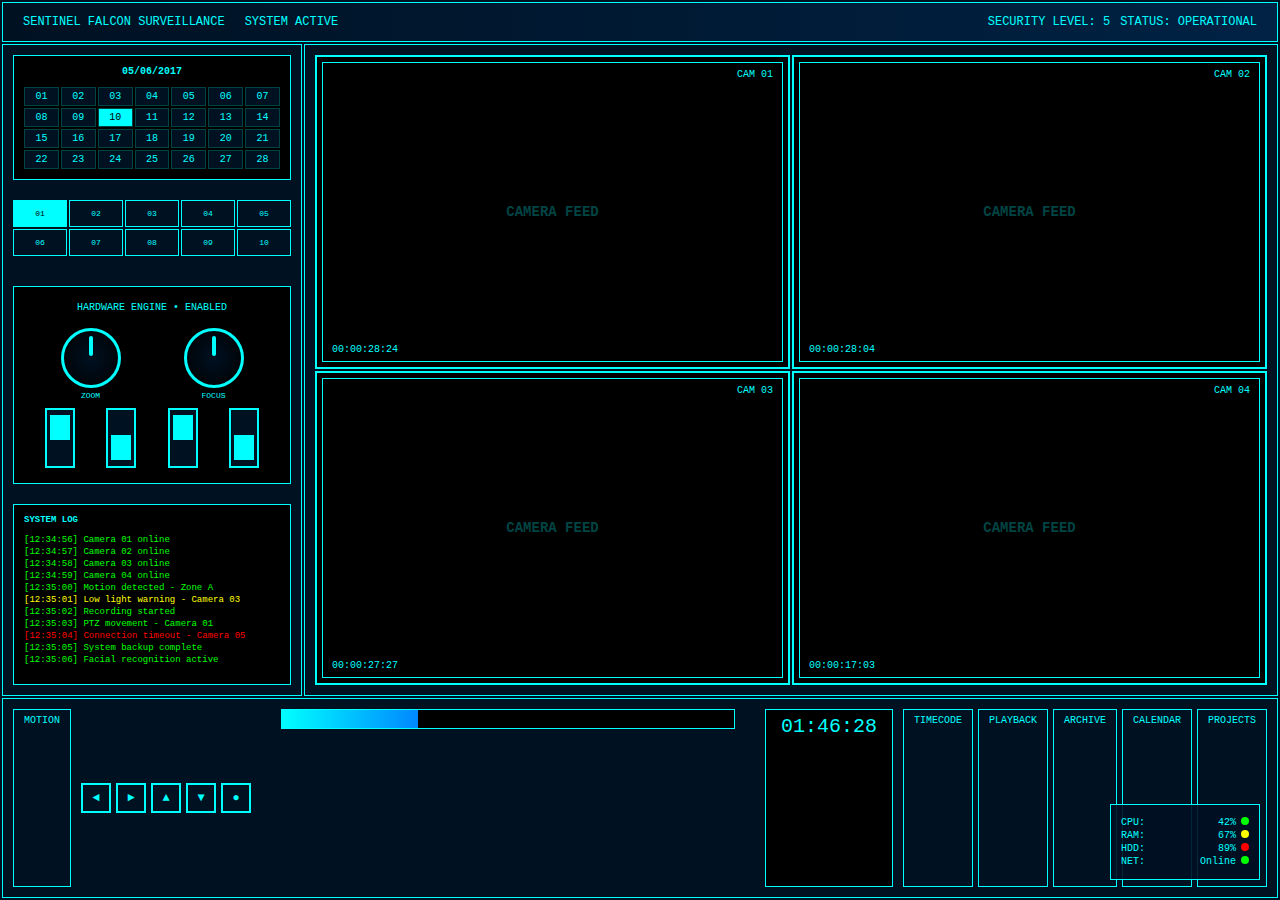
<file: templates/1.html>
<!DOCTYPE html>
<html lang="en">
<head>
    <meta charset="UTF-8">
    <meta name="viewport" content="width=device-width, initial-scale=1.0">
    <title>Surveillance System Interface</title>
    <style>
        * {
            margin: 0;
            padding: 0;
            box-sizing: border-box;
        }

        body {
            background: #000;
            color: #00ffff;
            font-family: 'Courier New', monospace;
            overflow: hidden;
            height: 100vh;
        }

        .main-container {
            display: grid;
            grid-template-columns: 300px 1fr;
            grid-template-rows: 40px 1fr 200px;
            height: 100vh;
            gap: 2px;
            background: #001122;
            padding: 2px;
        }

        /* Header */
        .header {
            grid-column: 1 / -1;
            background: linear-gradient(90deg, #001122, #002244);
            border: 1px solid #00ffff;
            padding: 5px 20px;
            display: flex;
            justify-content: space-between;
            align-items: center;
            font-size: 12px;
            height: 40px;
        }

        .header-left {
            display: flex;
            gap: 20px;
        }

        .header-right {
            display: flex;
            gap: 10px;
            align-items: center;
        }

        /* Left Panel */
        .left-panel {
            background: #001122;
            border: 1px solid #00ffff;
            display: flex;
            flex-direction: column;
            gap: 10px;
            padding: 10px;
            grid-row: 2;
        }

        /* Calendar */
        .calendar {
            background: #000;
            border: 1px solid #00ffff;
            padding: 10px;
            font-size: 10px;
        }

        .calendar-header {
            text-align: center;
            margin-bottom: 10px;
            color: #00ffff;
            font-weight: bold;
        }

        .calendar-grid {
            display: grid;
            grid-template-columns: repeat(7, 1fr);
            gap: 2px;
        }

        .calendar-day {
            padding: 3px;
            text-align: center;
            background: #001122;
            border: 1px solid #004444;
            cursor: pointer;
        }

        .calendar-day:hover {
            background: #00ffff;
            color: #000;
        }

        .calendar-day.active {
            background: #00ffff;
            color: #000;
        }

        /* Camera Grid */
        .camera-grid {
            display: grid;
            grid-template-columns: repeat(5, 1fr);
            gap: 2px;
            margin: 10px 0;
        }

        .camera-btn {
            padding: 8px 4px;
            background: #001122;
            border: 1px solid #00ffff;
            color: #00ffff;
            font-size: 8px;
            cursor: pointer;
            text-align: center;
        }

        .camera-btn:hover {
            background: #00ffff;
            color: #000;
        }

        .camera-btn.active {
            background: #00ffff;
            color: #000;
        }

        /* Hardware Control Panel */
        .hardware-panel {
            background: #000;
            border: 1px solid #00ffff;
            padding: 15px;
            margin: 10px 0;
        }

        .hardware-title {
            text-align: center;
            margin-bottom: 15px;
            font-size: 10px;
            color: #00ffff;
        }

        .control-knobs {
            display: flex;
            justify-content: space-around;
            margin-bottom: 20px;
        }

        .knob {
            width: 60px;
            height: 60px;
            border: 3px solid #00ffff;
            border-radius: 50%;
            background: radial-gradient(circle, #001122, #000);
            position: relative;
            cursor: pointer;
            display: flex;
            align-items: center;
            justify-content: center;
        }

        .knob::after {
            content: '';
            width: 4px;
            height: 20px;
            background: #00ffff;
            position: absolute;
            top: 5px;
            border-radius: 2px;
        }

        .knob-label {
            position: absolute;
            bottom: -15px;
            font-size: 8px;
            text-align: center;
            width: 100%;
        }

        .switches {
            display: flex;
            justify-content: space-around;
            margin-top: 20px;
        }

        .switch {
            width: 30px;
            height: 60px;
            background: #001122;
            border: 2px solid #00ffff;
            position: relative;
            cursor: pointer;
        }

        .switch::after {
            content: '';
            width: 20px;
            height: 25px;
            background: #00ffff;
            position: absolute;
            top: 5px;
            left: 3px;
            transition: top 0.2s;
        }

        .switch.active::after {
            top: 25px;
        }

        /* Terminal */
        .terminal {
            background: #000;
            border: 1px solid #00ffff;
            padding: 10px;
            flex: 1;
            font-size: 9px;
            overflow-y: auto;
        }

        .terminal-header {
            color: #00ffff;
            margin-bottom: 10px;
            font-weight: bold;
        }

        .terminal-line {
            margin: 2px 0;
            color: #00ff00;
        }

        .terminal-line.error {
            color: #ff0000;
        }

        .terminal-line.warning {
            color: #ffff00;
        }

        /* Main Camera View */
        .camera-view {
            display: grid;
            grid-template-columns: 1fr 1fr;
            grid-template-rows: 1fr 1fr;
            gap: 2px;
            background: #001122;
            border: 1px solid #00ffff;
            padding: 10px;
            grid-row: 2;
        }

        .camera-feed {
            background: #000;
            border: 2px solid #00ffff;
            position: relative;
            display: flex;
            align-items: center;
            justify-content: center;
            min-height: 200px;
        }

        .camera-feed::before {
            content: 'CAMERA FEED';
            color: #004444;
            font-size: 14px;
            font-weight: bold;
        }

        .camera-overlay {
            position: absolute;
            top: 5px;
            left: 5px;
            right: 5px;
            bottom: 5px;
            border: 1px solid #00ffff;
            pointer-events: none;
        }

        .camera-info {
            position: absolute;
            top: 10px;
            right: 10px;
            font-size: 10px;
            background: rgba(0, 0, 0, 0.7);
            padding: 2px 5px;
        }

        .camera-timestamp {
            position: absolute;
            bottom: 10px;
            left: 10px;
            font-size: 10px;
            background: rgba(0, 0, 0, 0.7);
            padding: 2px 5px;
        }

        /* Bottom Control Panel */
        .bottom-panel {
            grid-column: 1 / -1;
            grid-row: 3;
            background: #001122;
            border: 1px solid #00ffff;
            display: flex;
            gap: 10px;
            padding: 10px;
        }

        .motion-controls {
            display: flex;
            gap: 5px;
            align-items: center;
        }

        .motion-btn {
            width: 30px;
            height: 30px;
            background: #001122;
            border: 2px solid #00ffff;
            color: #00ffff;
            cursor: pointer;
            display: flex;
            align-items: center;
            justify-content: center;
            font-size: 12px;
        }

        .motion-btn:hover {
            background: #00ffff;
            color: #000;
        }

        .timeline {
            flex: 1;
            height: 20px;
            background: #000;
            border: 1px solid #00ffff;
            position: relative;
            margin: 0 20px;
        }

        .timeline-progress {
            height: 100%;
            background: linear-gradient(90deg, #00ffff, #0088ff);
            width: 30%;
        }

        .time-display {
            font-size: 20px;
            color: #00ffff;
            background: #000;
            padding: 5px 15px;
            border: 1px solid #00ffff;
        }

        .control-buttons {
            display: flex;
            gap: 5px;
        }

        .control-btn {
            padding: 5px 10px;
            background: #001122;
            border: 1px solid #00ffff;
            color: #00ffff;
            cursor: pointer;
            font-size: 10px;
        }

        .control-btn:hover {
            background: #00ffff;
            color: #000;
        }

        /* System Info Panel */
        .system-info {
            position: absolute;
            bottom: 20px;
            right: 20px;
            background: rgba(0, 17, 34, 0.9);
            border: 1px solid #00ffff;
            padding: 10px;
            font-size: 10px;
            min-width: 150px;
        }

        .system-status {
            display: flex;
            justify-content: space-between;
            margin: 2px 0;
        }

        .status-indicator {
            width: 8px;
            height: 8px;
            border-radius: 50%;
            background: #00ff00;
            display: inline-block;
            margin-left: 5px;
        }

        .status-indicator.warning {
            background: #ffff00;
        }

        .status-indicator.error {
            background: #ff0000;
        }
    </style>
</head>
<body>
    <div class="main-container">
        <!-- Header -->
        <div class="header">
            <div class="header-left">
                <span>SENTINEL FALCON SURVEILLANCE</span>
                <span>SYSTEM ACTIVE</span>
            </div>
            <div class="header-right">
                <span>SECURITY LEVEL: 5</span>
                <span>STATUS: OPERATIONAL</span>
            </div>
        </div>

        <!-- Left Panel -->
        <div class="left-panel">
            <!-- Calendar -->
            <div class="calendar">
                <div class="calendar-header">05/06/2017</div>
                <div class="calendar-grid">
                    <div class="calendar-day">01</div>
                    <div class="calendar-day">02</div>
                    <div class="calendar-day">03</div>
                    <div class="calendar-day">04</div>
                    <div class="calendar-day">05</div>
                    <div class="calendar-day">06</div>
                    <div class="calendar-day">07</div>
                    <div class="calendar-day">08</div>
                    <div class="calendar-day">09</div>
                    <div class="calendar-day active">10</div>
                    <div class="calendar-day">11</div>
                    <div class="calendar-day">12</div>
                    <div class="calendar-day">13</div>
                    <div class="calendar-day">14</div>
                    <div class="calendar-day">15</div>
                    <div class="calendar-day">16</div>
                    <div class="calendar-day">17</div>
                    <div class="calendar-day">18</div>
                    <div class="calendar-day">19</div>
                    <div class="calendar-day">20</div>
                    <div class="calendar-day">21</div>
                    <div class="calendar-day">22</div>
                    <div class="calendar-day">23</div>
                    <div class="calendar-day">24</div>
                    <div class="calendar-day">25</div>
                    <div class="calendar-day">26</div>
                    <div class="calendar-day">27</div>
                    <div class="calendar-day">28</div>
                </div>
            </div>

            <!-- Camera Selection Grid -->
            <div class="camera-grid">
                <div class="camera-btn active">01</div>
                <div class="camera-btn">02</div>
                <div class="camera-btn">03</div>
                <div class="camera-btn">04</div>
                <div class="camera-btn">05</div>
                <div class="camera-btn">06</div>
                <div class="camera-btn">07</div>
                <div class="camera-btn">08</div>
                <div class="camera-btn">09</div>
                <div class="camera-btn">10</div>
            </div>

            <!-- Hardware Control Panel -->
            <div class="hardware-panel">
                <div class="hardware-title">HARDWARE ENGINE • ENABLED</div>
                <div class="control-knobs">
                    <div class="knob">
                        <div class="knob-label">ZOOM</div>
                    </div>
                    <div class="knob">
                        <div class="knob-label">FOCUS</div>
                    </div>
                </div>
                <div class="switches">
                    <div class="switch"></div>
                    <div class="switch active"></div>
                    <div class="switch"></div>
                    <div class="switch active"></div>
                </div>
            </div>

            <!-- Terminal -->
            <div class="terminal">
                <div class="terminal-header">SYSTEM LOG</div>
                <div class="terminal-line">[12:34:56] Camera 01 online</div>
                <div class="terminal-line">[12:34:57] Camera 02 online</div>
                <div class="terminal-line">[12:34:58] Camera 03 online</div>
                <div class="terminal-line">[12:34:59] Camera 04 online</div>
                <div class="terminal-line">[12:35:00] Motion detected - Zone A</div>
                <div class="terminal-line warning">[12:35:01] Low light warning - Camera 03</div>
                <div class="terminal-line">[12:35:02] Recording started</div>
                <div class="terminal-line">[12:35:03] PTZ movement - Camera 01</div>
                <div class="terminal-line error">[12:35:04] Connection timeout - Camera 05</div>
                <div class="terminal-line">[12:35:05] System backup complete</div>
                <div class="terminal-line">[12:35:06] Facial recognition active</div>
            </div>
        </div>

        <!-- Main Camera View -->
        <div class="camera-view">
            <div class="camera-feed">
                <div class="camera-overlay"></div>
                <div class="camera-info">CAM 01</div>
                <div class="camera-timestamp">00:00:28:24</div>
            </div>
            <div class="camera-feed">
                <div class="camera-overlay"></div>
                <div class="camera-info">CAM 02</div>
                <div class="camera-timestamp">00:00:28:04</div>
            </div>
            <div class="camera-feed">
                <div class="camera-overlay"></div>
                <div class="camera-info">CAM 03</div>
                <div class="camera-timestamp">00:00:27:27</div>
            </div>
            <div class="camera-feed">
                <div class="camera-overlay"></div>
                <div class="camera-info">CAM 04</div>
                <div class="camera-timestamp">00:00:17:03</div>
            </div>
        </div>

        <!-- Bottom Control Panel -->
        <div class="bottom-panel">
            <div class="control-buttons">
                <div class="control-btn">MOTION</div>
            </div>
            
            <div class="motion-controls">
                <div class="motion-btn">◄</div>
                <div class="motion-btn">►</div>
                <div class="motion-btn">▲</div>
                <div class="motion-btn">▼</div>
                <div class="motion-btn">●</div>
            </div>

            <div class="timeline">
                <div class="timeline-progress"></div>
            </div>

            <div class="time-display">00:09:00</div>

            <div class="control-buttons">
                <div class="control-btn">TIMECODE</div>
                <div class="control-btn">PLAYBACK</div>
                <div class="control-btn">ARCHIVE</div>
                <div class="control-btn">CALENDAR</div>
                <div class="control-btn">PROJECTS</div>
            </div>
        </div>
    </div>

    <!-- System Info Panel -->
    <div class="system-info">
        <div class="system-status">
            <span>CPU:</span>
            <span>42%<span class="status-indicator"></span></span>
        </div>
        <div class="system-status">
            <span>RAM:</span>
            <span>67%<span class="status-indicator warning"></span></span>
        </div>
        <div class="system-status">
            <span>HDD:</span>
            <span>89%<span class="status-indicator error"></span></span>
        </div>
        <div class="system-status">
            <span>NET:</span>
            <span>Online<span class="status-indicator"></span></span>
        </div>
    </div>

    <script>
        // Interactive functionality
        document.addEventListener('DOMContentLoaded', function() {
            // Calendar interaction
            const calendarDays = document.querySelectorAll('.calendar-day');
            calendarDays.forEach(day => {
                day.addEventListener('click', function() {
                    calendarDays.forEach(d => d.classList.remove('active'));
                    this.classList.add('active');
                });
            });

            // Camera button interaction
            const cameraBtns = document.querySelectorAll('.camera-btn');
            cameraBtns.forEach(btn => {
                btn.addEventListener('click', function() {
                    cameraBtns.forEach(b => b.classList.remove('active'));
                    this.classList.add('active');
                });
            });

            // Switch interaction
            const switches = document.querySelectorAll('.switch');
            switches.forEach(switchEl => {
                switchEl.addEventListener('click', function() {
                    this.classList.toggle('active');
                });
            });

            // Knob interaction
            const knobs = document.querySelectorAll('.knob');
            knobs.forEach(knob => {
                let rotation = 0;
                knob.addEventListener('click', function() {
                    rotation += 45;
                    this.style.transform = `rotate(${rotation}deg)`;
                });
            });

            // Motion controls
            const motionBtns = document.querySelectorAll('.motion-btn');
            motionBtns.forEach(btn => {
                btn.addEventListener('click', function() {
                    this.style.backgroundColor = '#00ffff';
                    this.style.color = '#000';
                    setTimeout(() => {
                        this.style.backgroundColor = '#001122';
                        this.style.color = '#00ffff';
                    }, 200);
                });
            });

            // Update time display
            function updateTime() {
                const timeDisplay = document.querySelector('.time-display');
                const now = new Date();
                const hours = String(now.getHours()).padStart(2, '0');
                const minutes = String(now.getMinutes()).padStart(2, '0');
                const seconds = String(now.getSeconds()).padStart(2, '0');
                timeDisplay.textContent = `${hours}:${minutes}:${seconds}`;
            }

            setInterval(updateTime, 1000);
            updateTime();

            // Simulate terminal updates
            function addTerminalLine() {
                const terminal = document.querySelector('.terminal');
                const lines = terminal.querySelectorAll('.terminal-line');
                if (lines.length > 15) {
                    lines[1].remove(); // Keep header
                }

                const now = new Date();
                const timestamp = `[${String(now.getHours()).padStart(2, '0')}:${String(now.getMinutes()).padStart(2, '0')}:${String(now.getSeconds()).padStart(2, '0')}]`;
                
                const messages = [
                    'System scan complete',
                    'Motion detected - Zone B',
                    'Recording segment saved',
                    'Network heartbeat OK',
                    'Camera calibration check',
                    'Archive cleanup complete'
                ];

                const randomMessage = messages[Math.floor(Math.random() * messages.length)];
                const newLine = document.createElement('div');
                newLine.className = 'terminal-line';
                newLine.textContent = `${timestamp} ${randomMessage}`;
                terminal.appendChild(newLine);
                terminal.scrollTop = terminal.scrollHeight;
            }

            setInterval(addTerminalLine, 5000);
        });
    </script>
</body>
</html>
</file>
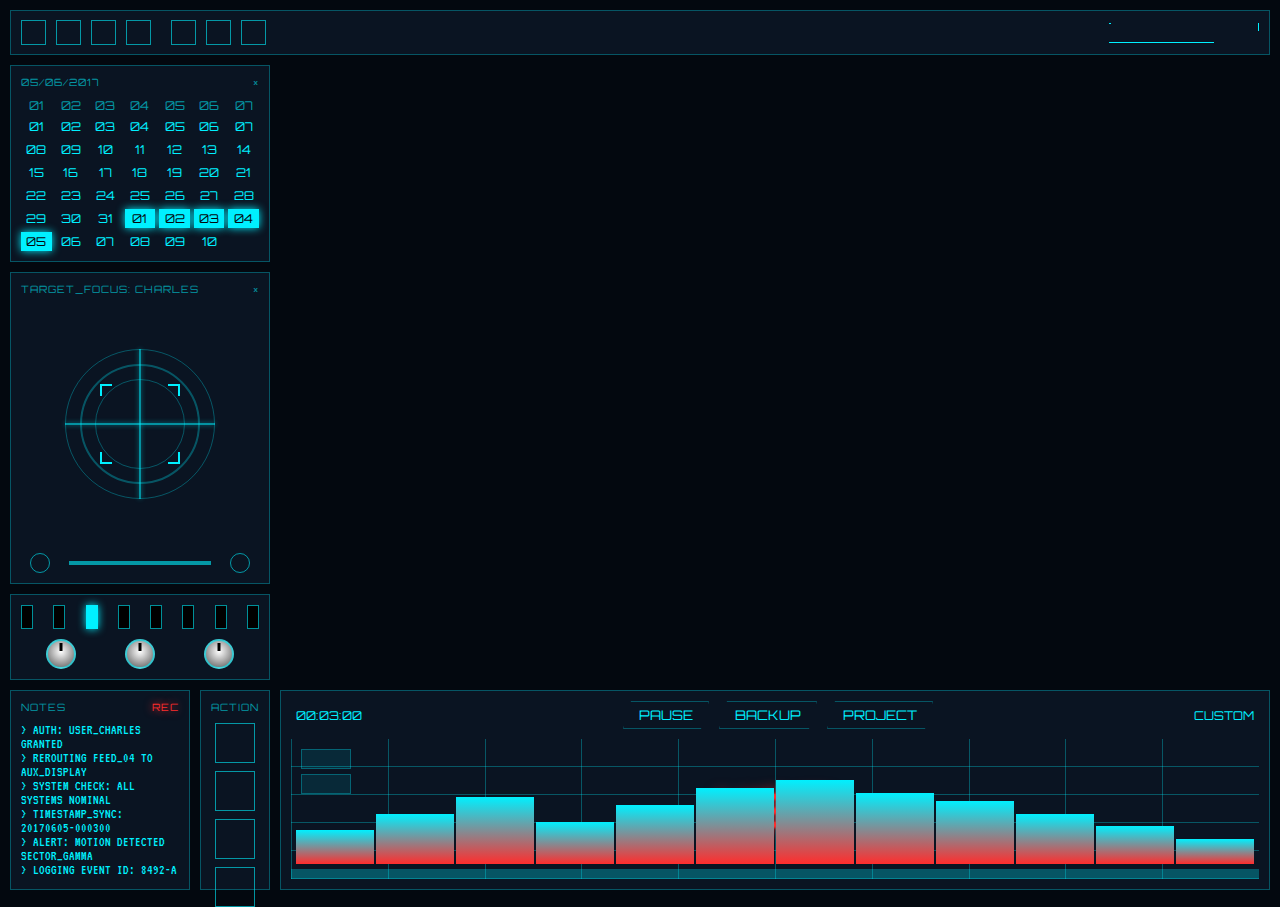
<file: templates/2/2.html>
<!DOCTYPE html>
<html lang="en">
<head>
    <meta charset="UTF-8">
    <meta name="viewport" content="width=device-width, initial-scale=1.0">
    <title>Futuristic Surveillance UI</title>
    <link rel="stylesheet" href="style.css">
    <link rel="preconnect" href="https://fonts.googleapis.com">
    <link rel="preconnect" href="https://fonts.gstatic.com" crossorigin>
    <link href="https://fonts.googleapis.com/css2?family=Orbitron:wght@400;700&family=VT323&display=swap" rel="stylesheet">
</head>
<body>
    <div class="fui-container">
        <header class="fui-header">
            <div class="header-left">
                <div class="icon-group">
                    <div class="icon-placeholder"></div>
                    <div class="icon-placeholder"></div>
                    <div class="icon-placeholder"></div>
                    <div class="icon-placeholder"></div>
                </div>
                <div class="icon-group">
                    <div class="icon-placeholder"></div>
                    <div class="icon-placeholder"></div>
                    <div class="icon-placeholder"></div>
                </div>
            </div>
            <div class="header-right">
                <div class="header-deco"></div>
            </div>
        </header>

        <aside class="fui-left-panel">
            <div class="panel-module calendar-module">
                <div class="panel-header">
                    <span>05/06/2017</span>
                    <span class="close-icon">×</span>
                </div>
                <div class="calendar">
                    <div class="day-header">01</div><div class="day-header">02</div><div class="day-header">03</div><div class="day-header">04</div><div class="day-header">05</div><div class="day-header">06</div><div class="day-header">07</div>
                    <div class="day">01</div><div class="day">02</div><div class="day">03</div><div class="day">04</div><div class="day">05</div><div class="day">06</div><div class="day">07</div>
                    <div class="day">08</div><div class="day">09</div><div class="day">10</div><div class="day">11</div><div class="day">12</div><div class="day">13</div><div class="day">14</div>
                    <div class="day">15</div><div class="day">16</div><div class="day">17</div><div class="day">18</div><div class="day">19</div><div class="day">20</div><div class="day">21</div>
                    <div class="day">22</div><div class="day">23</div><div class="day">24</div><div class="day">25</div><div class="day">26</div><div class="day">27</div><div class="day">28</div>
                    <div class="day">29</div><div class="day">30</div><div class="day">31</div>
                    <div class="day active-day">01</div><div class="day active-day">02</div><div class="day active-day">03</div><div class="day active-day">04</div><div class="day active-day">05</div>
                    <div class="day">06</div><div class="day">07</div><div class="day">08</div><div class="day">09</div><div class="day">10</div>
                </div>
            </div>
            <div class="panel-module dial-module">
                <div class="panel-header">
                    <span>TARGET_FOCUS: CHARLES</span>
                    <span class="close-icon">×</span>
                </div>
                <div class="dial-container">
                    <div class="dial-ring ring-1"></div>
                    <div class="dial-ring ring-2"></div>
                    <div class="dial-ring ring-3"></div>
                    <div class="crosshair"></div>
                    <div class="target top-left"></div>
                    <div class="target top-right"></div>
                    <div class="target bottom-left"></div>
                    <div class="target bottom-right"></div>
                </div>
                <div class="dial-controls">
                    <div class="dial-knob"></div>
                    <div class="dial-slider"></div>
                    <div class="dial-knob"></div>
                </div>
            </div>
            <div class="panel-module switches-module">
                <div class="switch-row">
                    <div class="switch"></div><div class="switch"></div><div class="switch active"></div><div class="switch"></div>
                    <div class="switch"></div><div class="switch"></div><div class="switch"></div><div class="switch"></div>
                </div>
                <div class="knob-row">
                    <div class="knob"></div>
                    <div class="knob"></div>
                    <div class="knob"></div>
                </div>
            </div>
        </aside>

        <main class="fui-main-content">
        </main>

        <footer class="fui-footer-bar">
            <div class="footer-left">
                <div class="panel-module notes-module">
                    <div class="panel-header">
                        <span>NOTES</span>
                        <span class="rec-light">REC</span>
                    </div>
                    <div class="terminal-log">
                        <p>> AUTH: USER_CHARLES GRANTED</p>
                        <p>> REROUTING FEED_04 TO AUX_DISPLAY</p>
                        <p>> SYSTEM CHECK: ALL SYSTEMS NOMINAL</p>
                        <p>> TIMESTAMP_SYNC: 20170605-000300</p>
                        <p>> ALERT: MOTION DETECTED SECTOR_GAMMA</p>
                        <p>> LOGGING EVENT ID: 8492-A</p>
                    </div>
                </div>
                <div class="panel-module action-module">
                    <div class="panel-header"><span>ACTION</span></div>
                    <div class="action-buttons">
                        <div class="action-btn"></div>
                        <div class="action-btn"></div>
                        <div class="action-btn"></div>
                        <div class="action-btn"></div>
                    </div>
                </div>
            </div>
            <div class="footer-right">
                <div class="timeline-controls">
                    <span>00:03:00</span>
                    <div class="timeline-buttons">
                        <button class="fui-button">PAUSE</button>
                        <button class="fui-button">BACKUP</button>
                        <button class="fui-button">PROJECT</button>
                    </div>
                    <span>CUSTOM</span>
                </div>
                <div class="visualizer">
                    <div class="visualizer-grid"></div>
                    <div class="visualizer-data">
                        <div class="data-block"></div>
                        <div class="data-block"></div>
                    </div>
                    <div class="visualizer-label">K95</div>
                    <div class="visualizer-bars">
                        <div class="bar" style="height: 40%"></div><div class="bar" style="height: 60%"></div><div class="bar" style="height: 80%"></div>
                        <div class="bar" style="height: 50%"></div><div class="bar" style="height: 70%"></div><div class="bar" style="height: 90%"></div>
                        <div class="bar" style="height: 100%"></div><div class="bar" style="height: 85%"></div><div class="bar" style="height: 75%"></div>
                        <div class="bar" style="height: 60%"></div><div class="bar" style="height: 45%"></div><div class="bar" style="height: 30%"></div>
                    </div>
                    <div class="timeline-slider"></div>
                </div>
            </div>
        </footer>
    </div>
</body>
</html>
</file>
<file: templates/2/style.css>
/* SECTION 1: Foundational Setup */
:root {
    --color-primary-glow: #00f0ff;
    --color-secondary-glow: #48abe0;
    --color-background: #03080f;
    --color-panel: #0a1422;
    --color-panel-border: rgba(0, 240, 255, 0.3);
    --color-text-dim: rgba(0, 240, 255, 0.6);
    --color-red-alert: #ff2d2d;
    --font-primary: 'Orbitron', sans-serif;
    --font-mono: 'VT323', monospace;
    --border-style: 1px solid var(--color-panel-border);
    --panel-padding: 10px;
}

* {
    box-sizing: border-box;
    margin: 0;
    padding: 0;
}

body {
    background-color: var(--color-background);
    color: var(--color-primary-glow);
    font-family: var(--font-primary);
    font-size: 12px;
    overflow: hidden;
    height: 100vh;
    width: 100vw;
}

.fui-container {
    display: grid;
    height: 100%;
    grid-template-columns: 260px 1fr;
    grid-template-rows: 45px 1fr 200px;
    grid-template-areas:
        "header header"
        "left-panel main-content"
        "footer-bar footer-bar";
    gap: 10px;
    padding: 10px;
}

.panel-module {
    border: var(--border-style);
    background-color: var(--color-panel);
    padding: var(--panel-padding);
    position: relative;
}
.panel-header {
    display: flex;
    justify-content: space-between;
    align-items: center;
    margin-bottom: 10px;
    font-size: 10px;
    text-transform: uppercase;
    color: var(--color-text-dim);
    letter-spacing: 1px;
}

/* SECTION 5: Header */
.fui-header {
    grid-area: header;
    display: flex;
    justify-content: space-between;
    align-items: center;
    padding: 0 10px;
    border: var(--border-style);
    background-color: var(--color-panel);
}
.header-left { display: flex; gap: 20px; }
.icon-group { display: flex; gap: 10px; }
.icon-placeholder { width: 25px; height: 25px; border: 1px solid var(--color-text-dim); }
.header-deco {
    width: 150px;
    height: 20px;
    background: 
        linear-gradient(to right, var(--color-primary-glow) 30%, transparent 30%) 0 0 / 8px 1px,
        linear-gradient(to right, var(--color-primary-glow) 70%, transparent 70%) 0 100% / 100% 1px,
        linear-gradient(to bottom, var(--color-primary-glow) 40%, transparent 40%) 100% 0 / 1px 100%;
    background-repeat: no-repeat;
}

/* SECTION 3: Left Panel */
.fui-left-panel {
    grid-area: left-panel;
    display: flex;
    flex-direction: column;
    gap: 10px;
}
.calendar-module { flex-shrink: 0; }
.calendar { display: grid; grid-template-columns: repeat(7, 1fr); gap: 4px; text-align: center; }
.day-header { color: var(--color-text-dim); }
.day { padding: 2px 0; }
.active-day { background-color: var(--color-primary-glow); color: var(--color-background); box-shadow: 0 0 8px var(--color-primary-glow); }
.dial-module { flex-grow: 1; display: flex; flex-direction: column; }
.dial-container { position: relative; width: 150px; height: 150px; margin: auto; }
.dial-ring { position: absolute; inset: 0; border-radius: 50%; border-style: solid; border-color: var(--color-panel-border); }
.ring-1 { border-width: 1px; inset: 0; }
.ring-2 { border-width: 2px; inset: 15px; }
.ring-3 { border-width: 1px; inset: 30px; }
.crosshair::before,.crosshair::after { content: ''; position: absolute; background-color: var(--color-primary-glow); box-shadow: 0 0 5px var(--color-primary-glow); }
.crosshair::before { width: 100%; height: 1px; top: 50%; left: 0; transform: translateY(-50%); }
.crosshair::after { height: 100%; width: 1px; left: 50%; top: 0; transform: translateX(-50%); }
.target { position: absolute; width: 12px; height: 12px; border-color: var(--color-primary-glow); border-style: solid; }
.target.top-left { top: 35px; left: 35px; border-width: 2px 0 0 2px; }
.target.top-right { top: 35px; right: 35px; border-width: 2px 2px 0 0; }
.target.bottom-left { bottom: 35px; left: 35px; border-width: 0 0 2px 2px; }
.target.bottom-right { bottom: 35px; right: 35px; border-width: 0 2px 2px 0; }
.dial-controls { display: flex; justify-content: space-around; align-items: center; margin-top: 10px; }
.dial-knob { width: 20px; height: 20px; border: 1px solid var(--color-text-dim); border-radius: 50%; }
.dial-slider { width: 60%; height: 4px; background: var(--color-text-dim); }
.switches-module { flex-shrink: 0; }
.switch-row { display: flex; justify-content: space-between; margin-bottom: 10px; }
.switch { width: 12px; height: 24px; background-color: #000; border: 1px solid var(--color-text-dim); }
.switch.active { background-color: var(--color-primary-glow); box-shadow: 0 0 8px var(--color-primary-glow); }
.knob-row { display: flex; justify-content: space-around; }
.knob { width: 30px; height: 30px; border-radius: 50%; background: radial-gradient(circle at 50% 40%, #fff, #555); border: 2px solid var(--color-text-dim); position: relative; }
.knob::after { content: ''; position: absolute; width: 3px; height: 8px; background-color: #000; top: 2px; left: 50%; transform: translateX(-50%); }

/* SECTION 2: Main Content (CCTV) */
.fui-main-content {
    grid-area: main-content;
    display: grid;
    grid-template-columns: 1fr 1fr;
    grid-template-rows: 1fr 1fr;
    gap: 10px;
}
.cctv-panel {
    background-color: #000;
    position: relative;
    clip-path: polygon(15px 0%, 100% 0%, 100% calc(100% - 15px), calc(100% - 15px) 100%, 0% 100%, 0% 15px);
    overflow: hidden;
}
.cctv-panel::before {
    content: '';
    position: absolute;
    inset: -2px;
    background: var(--color-primary-glow);
    z-index: 1;
    clip-path: polygon(15px 0%, 100% 0%, 100% calc(100% - 15px), calc(100% - 15px) 100%, 0% 100%, 0% 15px);
    filter: blur(12px);
    opacity: 0.7;
}
.cctv-panel::after {
    content: '';
    position: absolute;
    inset: 0;
    border: 1px solid var(--color-primary-glow);
    clip-path: polygon(15px 0%, 100% 0%, 100% calc(100% - 15px), calc(100% - 15px) 100%, 0% 100%, 0% 15px);
    z-index: 2;
}
.panel-overlay {
    position: absolute;
    inset: 10px;
    z-index: 3;
    border: 1px solid rgba(0, 240, 255, 0.2);
    pointer-events: none;
}
.timestamp {
    position: absolute;
    top: 5px;
    right: 5px;
    background: rgba(0,0,0,0.5);
    padding: 2px 5px;
    font-family: var(--font-mono);
    font-size: 14px;
}

/* SECTION 4: Footer Bar */
.fui-footer-bar {
    grid-area: footer-bar;
    display: flex;
    gap: 10px;
}
.footer-left { width: 260px; display: flex; gap: 10px; }
.notes-module { flex-grow: 1; display: flex; flex-direction: column; }
.terminal-log { font-family: var(--font-mono); font-size: 14px; flex-grow: 1; overflow-y: auto; }
.rec-light { color: var(--color-red-alert); text-shadow: 0 0 8px var(--color-red-alert); animation: blink 1.5s infinite; }
@keyframes blink { 50% { opacity: 0.5; } }
.action-module { width: 80px; }
.action-buttons { display: flex; flex-direction: column; gap: 8px; align-items: center; }
.action-btn { width: 40px; height: 40px; border: 1px solid var(--color-text-dim); }
.footer-right { flex-grow: 1; border: var(--border-style); background: var(--color-panel); padding: var(--panel-padding); display: flex; flex-direction: column; }
.timeline-controls { display: flex; justify-content: space-between; align-items: center; margin-bottom: 10px; padding: 0 5px; }
.timeline-buttons { display: flex; gap: 10px; }
.fui-button { background: transparent; border: var(--border-style); color: var(--color-primary-glow); font-family: var(--font-primary); padding: 5px 15px; cursor: pointer; clip-path: polygon(8px 0, 100% 0, calc(100% - 8px) 100%, 0 100%); }
.visualizer { flex-grow: 1; position: relative; display: flex; flex-direction: column; }
.visualizer-grid {
    position: absolute; inset: 0;
    background: repeating-linear-gradient(90deg, var(--color-panel-border) 0 1px, transparent 1px 10%),
                repeating-linear-gradient(0deg, var(--color-panel-border) 0 1px, transparent 1px 20%);
}
.visualizer-data { position: absolute; left: 10px; top: 10px; display: flex; flex-direction: column; gap: 5px; }
.data-block { width: 50px; height: 20px; background: rgba(0, 240, 255, 0.1); border: 1px solid var(--color-panel-border); }
.visualizer-label {
    position: absolute; top: 50%; left: 50%; transform: translate(-50%, -50%);
    font-size: 48px; font-weight: 700; color: var(--color-red-alert);
    text-shadow: 0 0 15px var(--color-red-alert); filter: blur(1px);
}
.visualizer-bars { display: flex; width: 100%; height: 60%; align-items: flex-end; gap: 2px; padding: 0 5px; margin-top: auto; z-index: 1; }
.bar { flex-grow: 1; background: linear-gradient(to top, var(--color-red-alert), var(--color-primary-glow)); width: 2px; }
.timeline-slider { height: 10px; background: var(--color-panel-border); margin-top: 5px; }

/* Responsive Styles */
@media (max-width: 900px) {
    body { height: auto; overflow: auto; }
  .fui-container {
        grid-template-columns: 1fr;
        grid-template-rows: auto;
        grid-template-areas: "header" "left-panel" "main-content" "footer-bar";
    }
  .fui-left-panel,.fui-footer-bar { flex-direction: column; }
  .footer-left { width: auto; flex-direction: row; }
  .fui-main-content { grid-template-columns: 1fr; }
}
</file>
